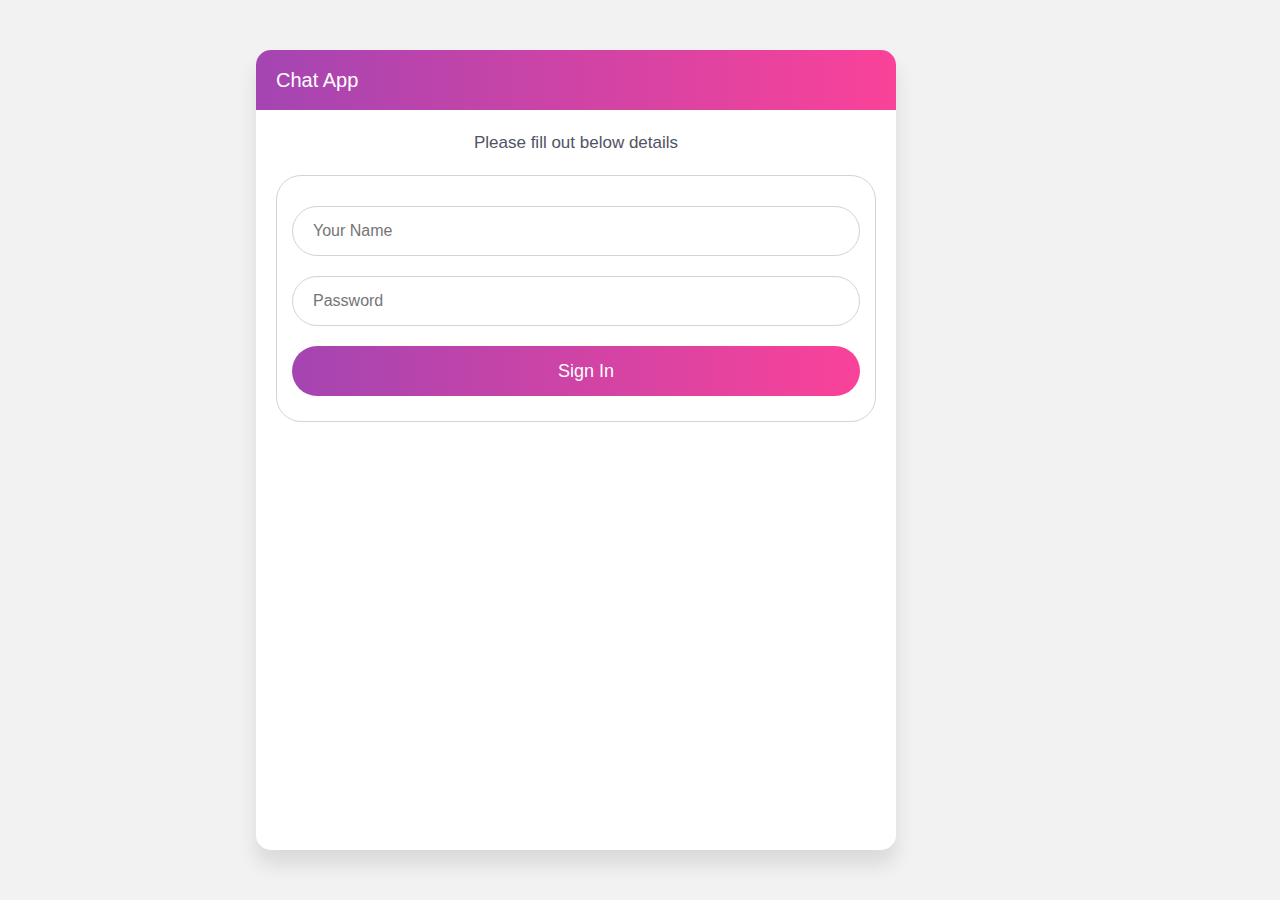
<file: Chatapp/index.html>
<!DOCTYPE html>
<html lang="en" dir="ltr">
	<head>
		<meta charset="utf-8">
		<title> SSL Lab project4 </title>
		<link rel="stylesheet" href="style.css">
		<srcipt src=""></script>
		 <script src="https://ajax.googleapis.com/ajax/libs/jquery/1.12.4/jquery.min.js"></script>
    <script src="https://maxcdn.bootstrapcdn.com/bootstrap/3.3.7/js/bootstrap.min.js"></script>

		<meta name="viewport" content="width=device-width, initial-scale=1.0">
	</head>
	<body>
	<div class="wrapper">
		<div class="head-text">Chat App</div>
		<div class="chat-box">
			<div class="desc-text"> Please fill out below details</div>
			<form action="chat.html" method="POST">
				<div class="field">
					<input type="text" class="chat-box" id="name" name="name" placeholder="Your Name" required>
				</div>
				<div class="field">
					<input type="password" class="chat-box" id="pwd" id="pwd" placeholder="Password" required>
				</div>
				<div class="field">
					<button type="submit">Sign In</button>
				</div>
			</form>
		</div>
		</div>
	</div>
	
	</body>
</html>
</file>
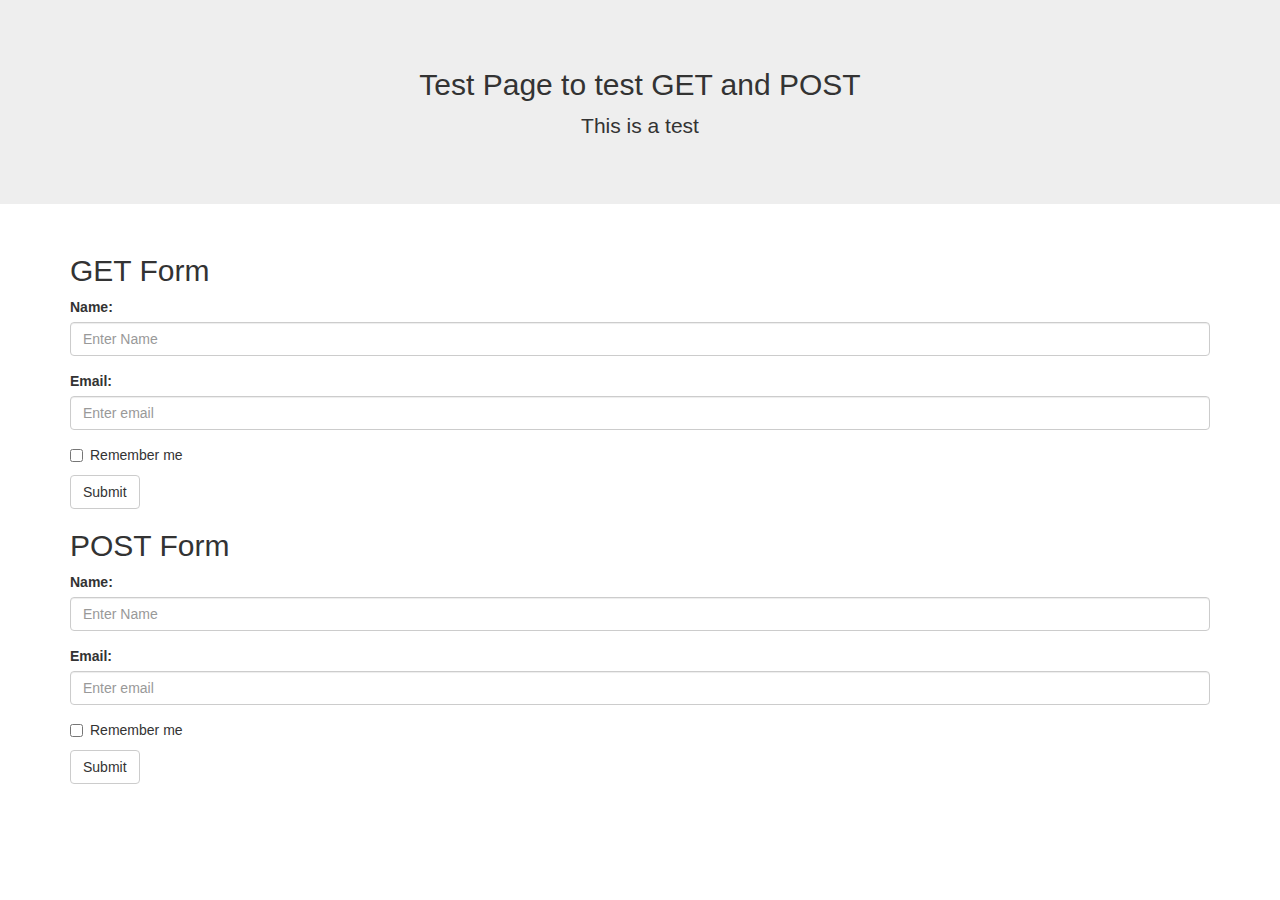
<file: MultiThread/index.html>
<!DOCTYPE html>
<html lang="en">
<head>
    <title>Testing Page</title>
    <meta charset="utf-8">
    <meta name="viewport" content="width=device-width, initial-scale=1">
    <link rel="stylesheet" href="https://maxcdn.bootstrapcdn.com/bootstrap/3.3.7/css/bootstrap.min.css">
    <link rel="stylesheet" href="Resources/main.css">
    <script src="https://ajax.googleapis.com/ajax/libs/jquery/1.12.4/jquery.min.js"></script>
    <script src="https://maxcdn.bootstrapcdn.com/bootstrap/3.3.7/js/bootstrap.min.js"></script>
</head>
<body>

    <div class="jumbotron text-center">
      <h2>Test Page to test GET and POST</h2>
      <p>This is a test</p> 
    </div>

<!--GET FORM-->
    <div class="container"> 
      <h2>GET Form</h2>
      <form action="Resources/signIn.php" method="GET">
        <div class="form-group">
          <label for="pwd">Name:</label>
          <input type="text" class="form-control" id="name" name="name" placeholder="Enter Name">
        </div>
        <div class="form-group">
          <label for="email">Email:</label>
          <input type="email" class="form-control" id="email" name="email" placeholder="Enter email">
        </div>
        <div class="checkbox">
          <label><input type="checkbox"> Remember me</label>
        </div>
        <button type="submit" class="btn btn-default">Submit</button>
      </form>
    </div>
<!--POST FORM-->
    <div class="container">
      <h2>POST Form</h2>
      <form action="Resources/signIn_post.php" method="post">
        <div class="form-group">
          <label for="pwd">Name:</label>
      	  <input type="text" class="form-control" id="name" name="name" placeholder="Enter Name">
        </div>
        <div class="form-group">
          <label for="email">Email:</label>
          <input type="email" class="form-control" id="email" name="email" placeholder="Enter email">
        </div>
        <div class="checkbox">
          <label><input type="checkbox"> Remember me</label>
	</div> 
        <button type="submit" class="btn btn-default">Submit</button>
      </form>
    </div>
</body>
</html>
</file>
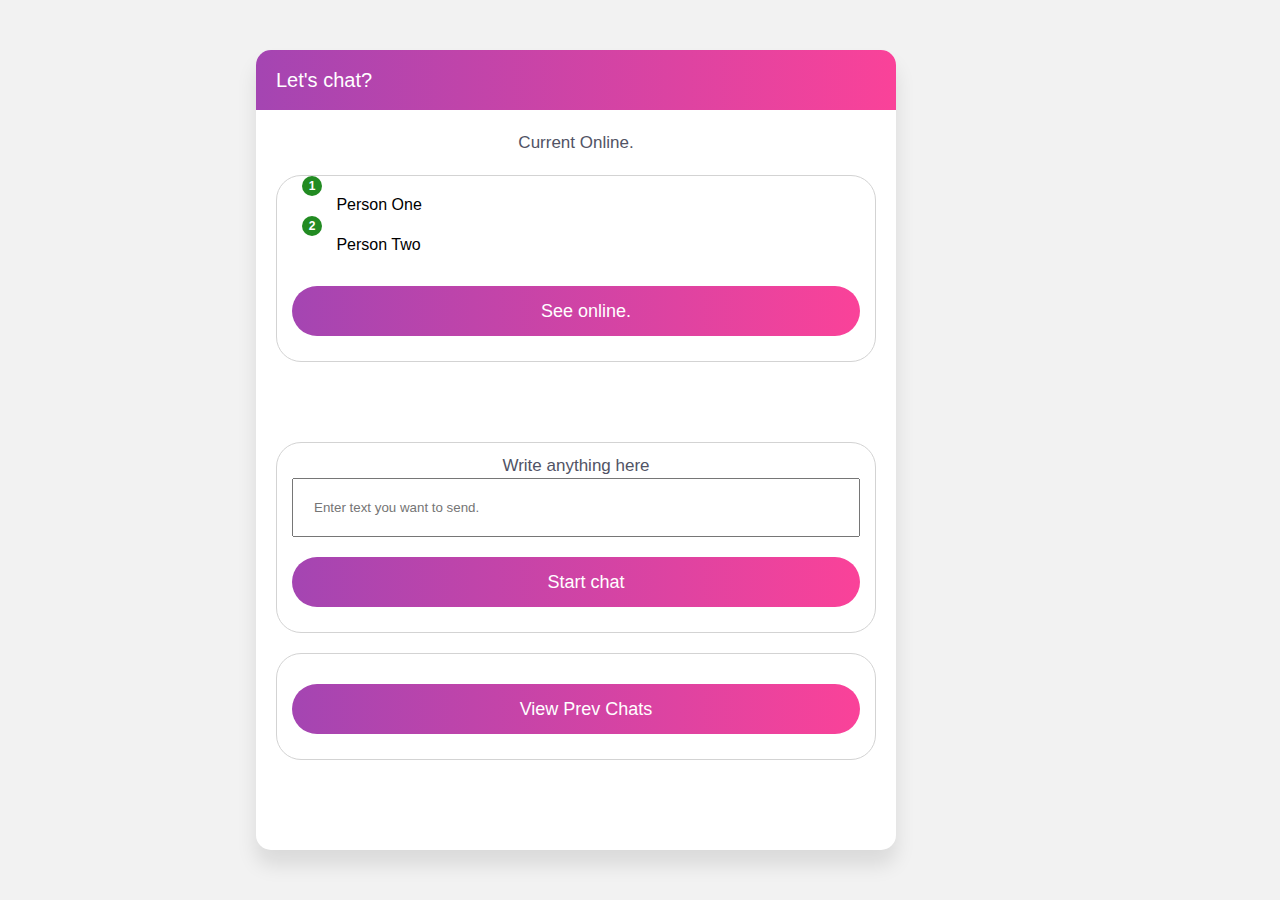
<file: Chatapp/chat.html>
<!DOCTYPE html>
<html lang="en" dir="ltr">
	<head>
		<meta charset="utf-8">
		<title> Chat Window </title>
		<link rel="stylesheet" href="chatstyle.css">
		<meta name ="viewport" content="width=device-width, initial-scale=1.0">
		<script src="https://ajax.googleapis.com/ajax/libs/jquery/1.12.4/jquery.min.js"></script>
    <script src="https://maxcdn.bootstrapcdn.com/bootstrap/3.3.7/js/bootstrap.min.js"></script>

	</head>
	<body>
		<div class="wrapper">
			<div class="head-text">Let's chat? </div>
			<div class="chat-box">
				<div class="desc-text"> Current Online. </div>
				<form action="LIST" method="POST">
					<div class="box">
						<ul>
							<li><span>1</span> Person One </li>
							<li><span>2</span> Person Two </li>
							
						</ul>
					</div>
					<div class = "field">
						<button>See online.</button>
					</div>
				</form>
			</div>
			<div class="chat-box">
			<form action="SEND" method="POST">
				<div class="desc-text"> Write anything here </div>
				
					<div class="see-box">
				
				<input type="text" class="chat-box" id="send" name="send" placeholder="Enter text you want to send."required>
					</div>
					
					<div class = "field">
						<button>Start chat</button>
					</div>
				
			</form>
			<form action="VIEW" method="POST">
				
					<div class = "field">
						<button>View Prev Chats</button>
					</div>
				</form>
			</div>
			
			

		</div>
		<script type="text/javascript"> 
        		
	
		
		</script>
	</body>
</html>
</file>
<file: Chatapp/style.css>
*{
  margin: 0;
  padding: 0;
  box-sizing: border-box;
  font-family: 'Poppins', sans-serif;
}

body{
  overflow: hidden;
  background: #f2f2f2;
  
}

.wrapper{

  position: absolute;
  right: 20%;
  bottom: 50px;
  left: 20%;
  top: 50px;
  max-width: 50%;
  background: #fff;
  border-radius: 15px;
  box-shadow: 0px 15px 20px rgba(0,0,0,0.1);

}


.wrapper .head-text{
  line-height: 60px;
  color: #fff;
  border-radius: 15px 15px 0 0;
  padding: 0 20px;
  font-weight: 500;
  font-size: 20px;
  background: -webkit-linear-gradient(left, #a445b2, #fa4299);
}

.wrapper .chat-box{
  padding: 20px;
  width: 100%;
}
.chat-box .desc-text{
  color: #515365;
  text-align: center;
  line-height: 25px;
  font-size: 17px;
  font-weight: 500;
}
.chat-box form{
  padding: 10px 15px;
  margin: 20px 0;
  border-radius: 25px;
  border: 1px solid lightgrey;
}
.chat-box form .field{
  height: 50px;
  width: 100%;
  margin-top: 20px;
}
.chat-box form .field:last-child{
  margin-bottom: 15px;
}

form .prevChat input,
form .field input,
form .field button,
form .textarea textarea{
  width: 100%;
  height: 100%;
  padding-left: 20px;
  border: 1px solid lightgrey;
  outline: none;
  border-radius: 25px;
  font-size: 16px;
  transition: all 0.3s ease;
}

form .textarea textarea:focus{
  border-color: #fc83bb;
}

form .textarea textarea::placeholder{
  color: silver;
  transition: all 0.3s ease;
}
form .field input:focus::placeholder,
form .textarea textarea:focus::placeholder{
  color: lightgrey;
}
.chat-box form .textarea{
  height: 250px;
  width: 100%;
}
.chat-box form .textarea textarea{
  height: 100%;
  border-radius: 50px;
  resize: none;
  padding: 15px 20px;
  font-size: 16px;
}
.chat-box form .field button{
  border: none;
  outline: none;
  cursor: pointer;
  color: #fff;
  font-size: 18px;
  font-weight: 500;
  background: -webkit-linear-gradient(left, #a445b2, #fa4299);
  transition: all 0.3s ease;
}
.chat-box form .field button:active{
  transform: scale(0.97);
}

form .textareaOne textarea{
  width: 100%;
  height: 100%;
  padding-left: 20px;
  border: 1px solid lightgrey;
  outline: none;
  border-radius: 25px;
  font-size: 16px;
  transition: all 0.3s ease;
}

.chat-box ul .box{
  height: 120px;
  width: 100%;
  background: #fff;
  box-shadow: 0 5px 25px rgba(0,0,0,0.1);
  transition: transform 0.5s; 
}

.box ul li{
	list-style: none;
	padding: 10px;
	
}

.box ul li:hover{
	transform: scale(1.1);
	z-index: 100;
	background: #25bcff;
	box-shadow: 0 5px 25px rgba(0,0,0,.1);
	color: #fff;

}

.box ul li span{
	width: 20px;
	height: 20px;
	text-align: center;
	line-height: 20px;
	background: #228B22;
	color: #fff;
	display: inline-block;
	border-radius: 50%;
	margin-right: 10px;
	font-size: 12px;
	font-weight: 600;
	transform: translateY(-20px);

}

.chat-box form .textareaOne ul{
  height: 70%;
  border-radius: 50px;
  padding: 15px 20px;
  font-size: 16px;
}

.chat-box form .prevChat{
  height: 50px;
  width: 100%;
  margin-top: 20px;
}
</file>
<file: MultiThread/Resources/main.css>
.peopleCarouselImg img {
  width: auto;
  height: 225px;
  max-height: 225px;
}
</file>
<file: Chatapp/chatstyle.css>
*{
  margin: 0;
  padding: 0;
  box-sizing: border-box;
  font-family: 'Poppins', sans-serif;
}

body{
  overflow: hidden;
  background: #f2f2f2;
  
}

.wrapper{

  position: absolute;
  right: 20%;
  bottom: 50px;
  left: 20%;
  top: 50px;
  max-width: 50%;
  background: #fff;
  border-radius: 15px;
  box-shadow: 0px 15px 20px rgba(0,0,0,0.1);

}


.wrapper .head-text{
  line-height: 60px;
  color: #fff;
  border-radius: 15px 15px 0 0;
  padding: 0 20px;
  font-weight: 500;
  font-size: 20px;
  background: -webkit-linear-gradient(left, #a445b2, #fa4299);
}

.wrapper .chat-box{
  padding: 20px;
  width: 100%;
}
.chat-box .desc-text{
  color: #515365;
  text-align: center;
  line-height: 25px;
  font-size: 17px;
  font-weight: 500;
}
.chat-box form{
  padding: 10px 15px;
  margin: 20px 0;
  border-radius: 25px;
  border: 1px solid lightgrey;
}
.chat-box form .field{
  height: 50px;
  width: 100%;
  margin-top: 20px;
}
.chat-box form .field:last-child{
  margin-bottom: 15px;
}

form .prevChat input,
form .field input,
form .field button,
form .textarea textarea{
  width: 100%;
  height: 100%;
  padding-left: 20px;
  border: 1px solid lightgrey;
  outline: none;
  border-radius: 25px;
  font-size: 16px;
  transition: all 0.3s ease;
}

form .textarea textarea:focus{
  border-color: #fc83bb;
}

form .textarea textarea::placeholder{
  color: silver;
  transition: all 0.3s ease;
}
form .field input:focus::placeholder,
form .textarea textarea:focus::placeholder{
  color: lightgrey;
}
.chat-box form .textarea{
  height: 250px;
  width: 100%;
}
.chat-box form .textarea textarea{
  height: 100%;
  border-radius: 50px;
  resize: none;
  padding: 15px 20px;
  font-size: 16px;
}
.chat-box form .field button{
  border: none;
  outline: none;
  cursor: pointer;
  color: #fff;
  font-size: 18px;
  font-weight: 500;
  background: -webkit-linear-gradient(left, #a445b2, #fa4299);
  transition: all 0.3s ease;
}
.chat-box form .field button:active{
  transform: scale(0.97);
}

form .textareaOne textarea{
  width: 100%;
  height: 100%;
  padding-left: 20px;
  border: 1px solid lightgrey;
  outline: none;
  border-radius: 25px;
  font-size: 16px;
  transition: all 0.3s ease;
}

.chat-box ul .box{
  height: 120px;
  width: 100%;
  background: #fff;
  box-shadow: 0 5px 25px rgba(0,0,0,0.1);
  transition: transform 0.5s; 
}

.box ul li{
	list-style: none;
	padding: 10px;
	
}

.box ul li:hover{
	transform: scale(1.1);
	z-index: 100;
	background: #25bcff;
	box-shadow: 0 5px 25px rgba(0,0,0,.1);
	color: #fff;

}

.box ul li span{
	width: 20px;
	height: 20px;
	text-align: center;
	line-height: 20px;
	background: #228B22;
	color: #fff;
	display: inline-block;
	border-radius: 50%;
	margin-right: 10px;
	font-size: 12px;
	font-weight: 600;
	transform: translateY(-20px);

}

.chat-box form .textareaOne ul{
  height: 70%;
  border-radius: 50px;
  padding: 15px 20px;
  font-size: 16px;
}

.see-chat ul .box{
  height: 120px;
  width: 100%;
  background: #fff;
  box-shadow: 0 5px 25px rgba(0,0,0,0.1);
  transition: transform 0.5s; 
}

.chat-box form .prevChat{
  height: 50px;
  width: 100%;
  margin-top: 20px;
}

.wrapper .see-chat{
  padding: 20px;
  width: 100%;
}
.see-chat .desc-text{
  color: #515365;
  text-align: center;
  line-height: 25px;
  font-size: 17px;
  font-weight: 500;
}
</file>
